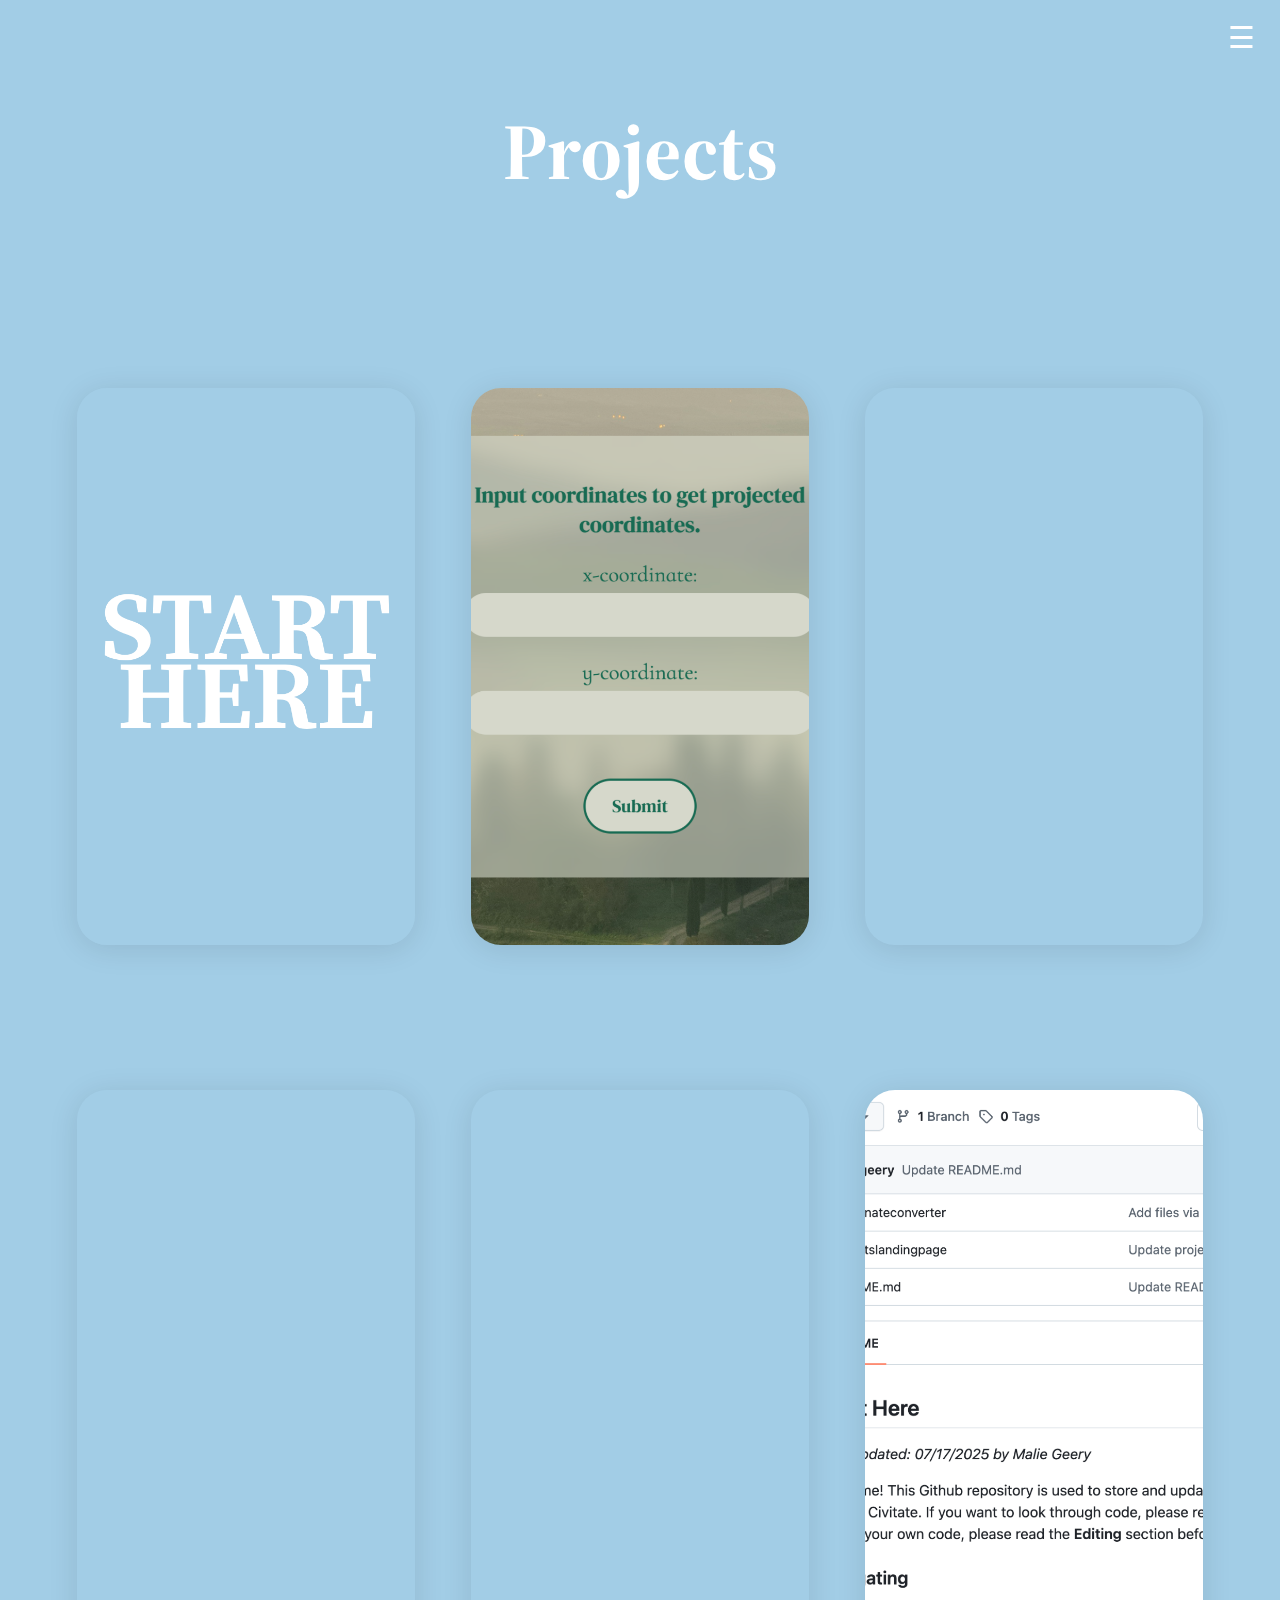
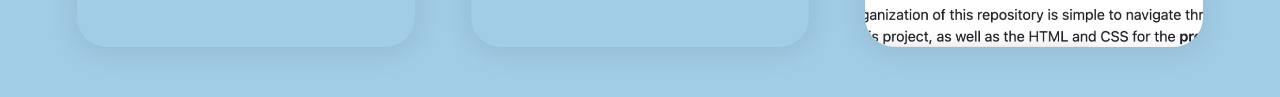
<file: projects-page.html>
<!DOCTYPE html>
<html>

<head>
    <title>Projects</title>
    <link rel="stylesheet" href="projectspage.css">
    <link rel="preconnect" href="https://fonts.googleapis.com">
    <link rel="preconnect" href="https://fonts.gstatic.com" crossorigin>
    <link
        href="https://fonts.googleapis.com/css2?family=Outfit:wght@100..900&family=Source+Serif+4:ital,opsz,wght@0,8..60,200..900;1,8..60,200..900&display=swap"
        rel="stylesheet">
</head>

<body>
    <div class="container" id="projectspage">
        <!--NAVBAR-->

        <button id="openbutton" class="openbtn" onclick="openNav()">&#9776;</button>
        <div id="mySidebar" class="sidebar">
            <a href="javascript:void(0)" class="closebtn" onclick="closeNav()">&times;</a>
            <a href="">Map</a>
            <a href="">Textbook Reader</a>
            <a href="/Users/maliegeery/Comp Sci/Poggio/Malie's Work/Projected Coordinates/jstesting.html">Coordinate
                Converter</a>
        </div>

        <script>
            /* Set the width of the sidebar to 250px and the left margin of the page content to 250px */
            function openNav() {
                document.getElementById("mySidebar").style.width = "300px";
                document.getElementById("openbutton").style.opacity = 0;
            }

            /* Set the width of the sidebar to 0 and the left margin of the page content to 0 */
            function closeNav() {
                document.getElementById("mySidebar").style.width = "0";
                document.getElementById("openbutton").style.opacity = 1;
            }
        </script>

        <!--HEADER-->
        <div class="headings">
            <h2 id="projheading">Projects</h2>
        </div>

        <!--ROW 1-->
        <div id="row1" class="projectspage">

            <!--PROJECT 1: DO NOT MOVE OR CHANGE-->
            <div id="project-1" class="project">
                <div class="overlay">
                    <div class="text">
                        <h3>How to Use this Website</h3>
                        Hover over boxes to see a description of the project <br><br> Click on boxes to go to the
                        project <br><br> Click the three lines at the top to see a list view of all of the projects. <br><br>
                    </div>
                </div>
            </div>

            <!--PROJECT 2-->
            <div id="project-2" class="project">
                <a href="/Users/maliegeery/Comp Sci/Poggio/Malie's Work/Projected Coordinates/jstesting.html">
                    <div class="overlay">
                        <div class="text">
                            <h3>Coordinates Converter</h3>
                            <i>Created by Malie Geery</i><br><br><b></b>Convert coordinates into WSG and
                            EPSG. <br><br>
                        </div>
                    </div>
                </a>
            </div>

            <!--PROJECT 3-->
            <a href="" id="project-3" class="project"></a>
        </div>

        <!--ROW 2-->
        <div id="row2" class="projectspage">

            <!--PROJECT 4-->
            <a href="" id="project-4" class="project"></a>

            <!--PROJECT 5-->
            <a href="" id="project-4" class="project"></a>

            <!--LAST PROJECT: DO NOT LET OTHER PROJECTS FOLLOW THIS ONE-->
            <div id="project-last" class="project">
                <a href="https://github.com/maliegeery/Projects-Landing-Page">
                    <div class="overlay">
                        <div class="text">
                            <h3>GitHub</h3>
                            View the raw code behind this website and all of the data science projects<br>
                        </div>
                    </div>
                </a>

            </div>
        </div>
</body>

</html>
</file>
<file: projectspage.css>
/*CHANGE COVER PHOTOS HERE!!!*/
#project-1 {
    background-image: url("media/gettingstarted.png");
    background-size: cover;
}

#project-2 {
    background-image: url("media/Covers.png");
    background-size: cover;
}

#project-last {
    background-image: url("media/GitHub.png");
    background-size: cover;
}

/*DO NOT TOUCH*/
html,
body {
    margin: 0;
    padding: 0;
    box-sizing: border-box;
}

body {
    margin: 0;
    padding: 0;
    box-sizing: border-box;
    overflow-x: hidden;
    font-family: "Outfit", sans-serif;
}

.container {
    min-height: 100vh;
    width: 100%;
    display: flex;
    flex-direction: column;
    align-items: center;
    background-color: #a2cde6;
    padding-top: 30px;
    padding-bottom: 40px;
}

#projheading {
    text-align: center;
    width: 100%;
    position: relative;
    left: 0%;
    width: 100%;
    height: 10vh;
    font-size: 80px;
    color: #fff;
    font-family: "Source Serif 4", serif;
    padding-top: 0px;
}

.project {
    border-radius: 30px;
    padding: 80px;
    box-shadow: 0 4px 30px rgba(0, 0, 0, 0.1);

    text-align: center;
    position: relative;
    margin-top: 135px;

    font-family: "DM Serif Display", serif;
    font-size: 28px;
    margin-bottom: 10px;
    color: #166b53;
    flex-basis: calc(33.33% - 45px);
    width: calc(33.33% - 20px);
    box-sizing: border-box;
    background-position: center;
}

.projectspage {
    display: flex;
    flex-wrap: wrap;
    justify-content: space-around;
    gap: 30px;
    width: 90%;
    min-height: 78vh;
}

.overlay {
    position: absolute;
    border-radius: 30px;
    top: 0;
    bottom: 0;
    left: 0;
    right: 0;
    height: 100%;
    width: 100%;
    opacity: 0;
    transition: .5s ease;
    background-color: #fff;
}

.overlay:hover {
    opacity: 1;
    cursor: pointer;
}

.text {
    color: #0079bf;
    font-size: 20px;
    position: absolute;
    top: 50%;
    left: 50%;
    -webkit-transform: translate(-50%, -50%);
    -ms-transform: translate(-50%, -50%);
    transform: translate(-50%, -50%);
    text-align: center;
}

.gotoproject {
    color: #0079bf;
    font-size: 15px;
    font-family: "Source Serif 4", serif;
    border-radius: 30px;
    width: 25%;
    height: 15%;
    background-color: #fff;
    border-color: #0079bf;
}

/*Sidebar Stuff*/
.openbtn {
    font-size: 20px;
    cursor: pointer;
    background-color: rgba(162,205,230,0);
    color: #fff;
    padding: 10px 15px;
    border: none;
    position: fixed;
    right: 10px;
    top: 10px;
    border-radius: 50%;
    font-size: 30px;
    opacity: 1;
}

.openbtn:hover {
    background-color: #fff;
    color: rgba(162,205,230,1)
}

.sidebar {
    height: 80%;
    width: 0;
    position: fixed; /* Stay in place */
    right: 20px;
    border-radius: 30px;
    z-index: 1; /* Stay on top */
    top: 10;
    background-color: #fff;
    overflow-x: hidden; /* Disable horizontal scroll */
    overflow-y: scroll;
    padding-top: 60px;
    transition: 0.5s; /* 0.5 second transition effect to slide in the sidebar */
    opacity: .8;
}

/* The sidebar links */
.sidebar a {
    padding: 8px 8px 8px 32px;
    text-decoration: none;
    font-size: 25px;
    color: rgba(162,205,230,1);
    display: block;
    font-family: "Outfit", sans-serif;
    transition: 0.3s;
    text-align: center;
}

.sidebar a:hover {
    color: rgba(162,205,230,0.3)
}

/* Position and style the close button (top right corner) */
.sidebar .closebtn {
    position: absolute;
    top: 0;
    font-size: 36px;
}
</file>
